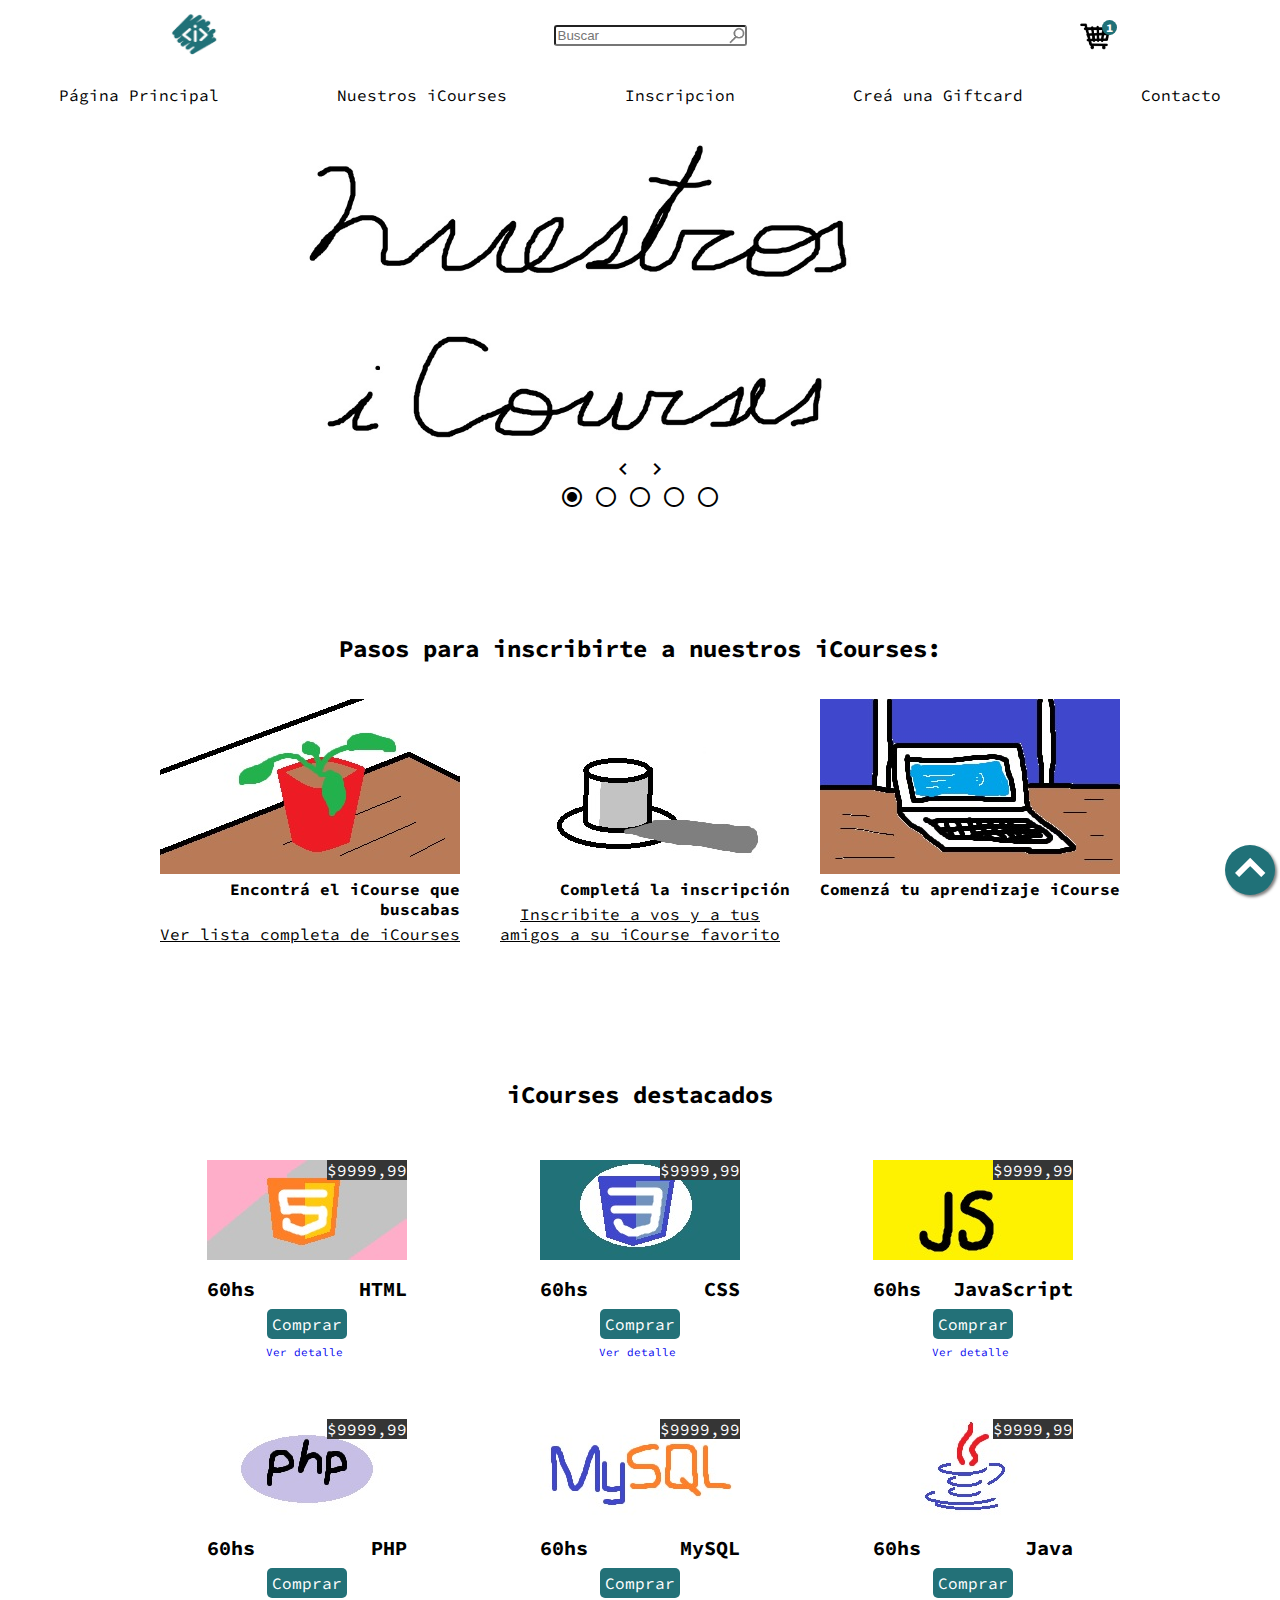
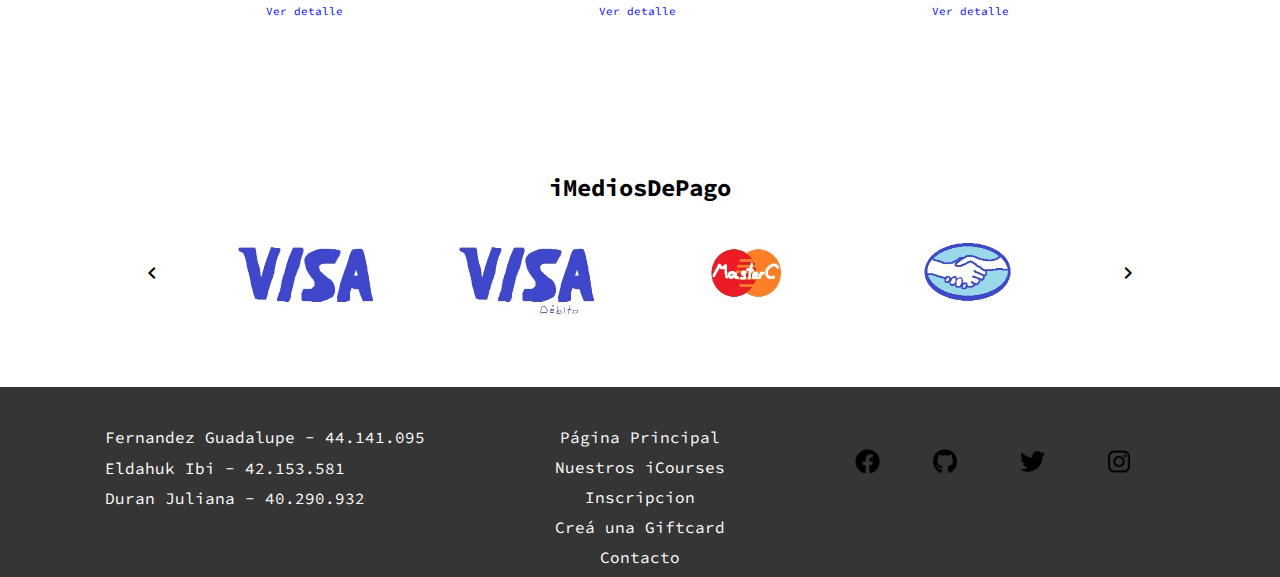
<file: index.html>
<!DOCTYPE html>
<html lang="es">
<head>
    <meta charset="UTF-8">
    <meta http-equiv="X-UA-Compatible" content="IE=edge">
    <meta name="viewport" content="width=device-width, initial-scale=1.0">
    <title>iCourses</title>
    <link rel="stylesheet" href="estilos/estilos_comunes.css">
    <link rel="stylesheet" href="estilos/estilos_index.css">
    <link rel="stylesheet" href="https://fonts.googleapis.com/icon?family=Material+Icons">
</head>
<body>
    
    <header id="inicio">
        <section class="menu_superior">
            <img src="img/logo2.png" alt="Isotipo de la empresa." class="logo">
            <form action="#" method="get">
                <input type="text" name="busqueda" id="busqueda" placeholder="Buscar">
            </form>
            <article class="carrito">
                <span class="numero-carrito">1</span>
            </article>
        </section>
        <section class="menu_inferior">
            <a href="index.html">Página Principal</a>
            <a href="detalle.html">Nuestros iCourses</a>
            <a href="inscripcion.html">Inscripcion</a>
            <a href="gift_card.html">Creá una Giftcard</a>
            <a href="contacto.html">Contacto</a>
        </section>
    </header>

    <main>
        <section class="slider">
            <article class="hero_image">
                <img src="img/index-banner.jpg" alt="">
            </article>
            <article class="flechas_nav">
                <span class="material-icons">navigate_before</span>
                <span class="material-icons">navigate_next</span>
            </article>
            <article class="puntos_nav">
                <span class="material-icons">radio_button_checked</span>
                <span class="material-icons">radio_button_unchecked</span>
                <span class="material-icons">radio_button_unchecked</span>
                <span class="material-icons">radio_button_unchecked</span>
                <span class="material-icons">radio_button_unchecked</span>
            </article>
        </section>
        <section class="pasos">
            <article class="titulo">
                <h2>Pasos para inscribirte a nuestros iCourses:</h2>
            </article>
            <article class="paso">
                <img src="img/paso1.jpg" alt="">
                <h4>Encontrá el iCourse que buscabas</h4>
                <a href="detalle.html">Ver lista completa de iCourses</a>
            </article>
            <article class="paso">
                <img src="img/paso2.jpg" alt="">
                <h4>Completá la inscripción</h4>
                <a href="inscripcion.html">Inscribite a vos y a tus amigos a su iCourse favorito</a>
            </article>
            <article class="paso">
                <img src="img/paso3.jpg" alt="">
                <h4>Comenzá tu aprendizaje iCourse</h4>
            </article>
        </section>
        <section class="cursos">
            <article class="titulo">
                <h2>iCourses destacados</h2>
            </article>
            <article class="curso-1">
                <span class="precio-1">$9999,99</span>
                <div>
                    <h4 class="tiempo-1">60hs</h4>
                    <h4 class="nombre-1">HTML</h4>
                </div>
                <a href="inscripcion.html" class="compra-1">Comprar</a>
                <a href="detalle.html" class="detalles-1">Ver detalle</a>
            </article>
            <article class="curso-2">
                <span class="precio-2">$9999,99</span>
                <div>
                    <h4 class="tiempo-2">60hs</h4>
                    <h4 class="nombre-2">CSS</h4>
                </div>
                <a href="detalle.html" class="detalles-2">Ver detalle</a>
                <a href="inscripcion.html" class="compra-2">Comprar</a>
            </article>
            <article class="curso-3">
                <span class="precio-3">$9999,99</span>
                <div>
                    <h4 class="tiempo-3">60hs</h4>
                    <h4 class="nombre-3">JavaScript</h4>
                </div>
                <a href="detalle.html" class="detalles-3">Ver detalle</a>
                <a href="inscripcion.html" class="compra-3">Comprar</a>
            </article>
            <article class="curso-4">
                <span class="precio-4">$9999,99</span>
                <div>
                    <h4 class="tiempo-4">60hs</h4>
                    <h4 class="nombre-4">PHP</h4>
                </div>
                <a href="detalle.html" class="detalles-4">Ver detalle</a>
                <a href="inscripcion.html" class="compra-4">Comprar</a>
            </article>
            <article class="curso-5">
                <span class="precio-5">$9999,99</span>
                <div>
                    <h4 class="tiempo-5">60hs</h4>
                    <h4 class="nombre-5">MySQL</h4>
                </div>
                <a href="detalle.html" class="detalles-5">Ver detalle</a>
                <a href="inscripcion.html" class="compra-5">Comprar</a>
            </article>
            <article class="curso-6">
                <span class="precio-6">$9999,99</span>
                <div>
                    <h4 class="tiempo-6">60hs</h4>
                    <h4 class="nombre-6">Java</h4>
                </div>
                <a href="detalle.html" class="detalles-6">Ver detalle</a>
                <a href="inscripcion.html" class="compra-6">Comprar</a>
            </article>
        </section>
        <section  class="medios_de_pago">
            <article class="titulo">
                <h2>iMediosDePago</h2>
            </article>
            <article>
                <span class="material-icons">navigate_before</span>
            </article>
            <article>
                <img src="img/medio_de_pago1.jpg" alt="">
            </article>
            <article>
                <img src="img/medio_de_pago2.jpg" alt="">
            </article>
            <article>
                <img src="img/medio_de_pago3.jpg" alt="">
            </article>
            <article>
                <img src="img/medio_de_pago4.jpg" alt="">
            </article>
            <article>
                <span class="material-icons">navigate_next</span>
            </article>
        </section>
        <a href="#inicio" class="inicio"></a>
    </main>

    <footer class="footer">
        <article class="big_rectangulo">
            <p class="linea-uno">Fernandez Guadalupe - 44.141.095</p>
            <p class="linea-dos">Eldahuk Ibi - 42.153.581</p>
            <p class="linea-tres">Duran Juliana - 40.290.932</p>
        </article>
        <article class="big_rectangulo">
            <a href="index.html" class="menu-inf">Página Principal</a>
            <a href="detalle.html" class="menu-inf">Nuestros iCourses</a>
            <a href="inscripcion.html" class="menu-inf">Inscripcion</a>
            <a href="gift_card.html" class="menu-inf">Creá una Giftcard</a>
            <a href="contacto.html" class="menu-inf">Contacto</a>
        </article>
        <article class="big_rectangulo">
            <a href="https://www.facebook.com/" target="_blank">
                <button class="fb"></button>
            </a>
            <a href="https://www.github.com/" target="_blank">
                <button class="git"></button>
            </a>
            <a href="https://www.twitter.com/" target="_blank">
                <button class="tw"></button>
            </a>
            <a href="https://www.instagram.com/" target="_blank">
                <button class="ig"></button>
            </a>
        </article>
    </footer>

</body>
</html>
</file>
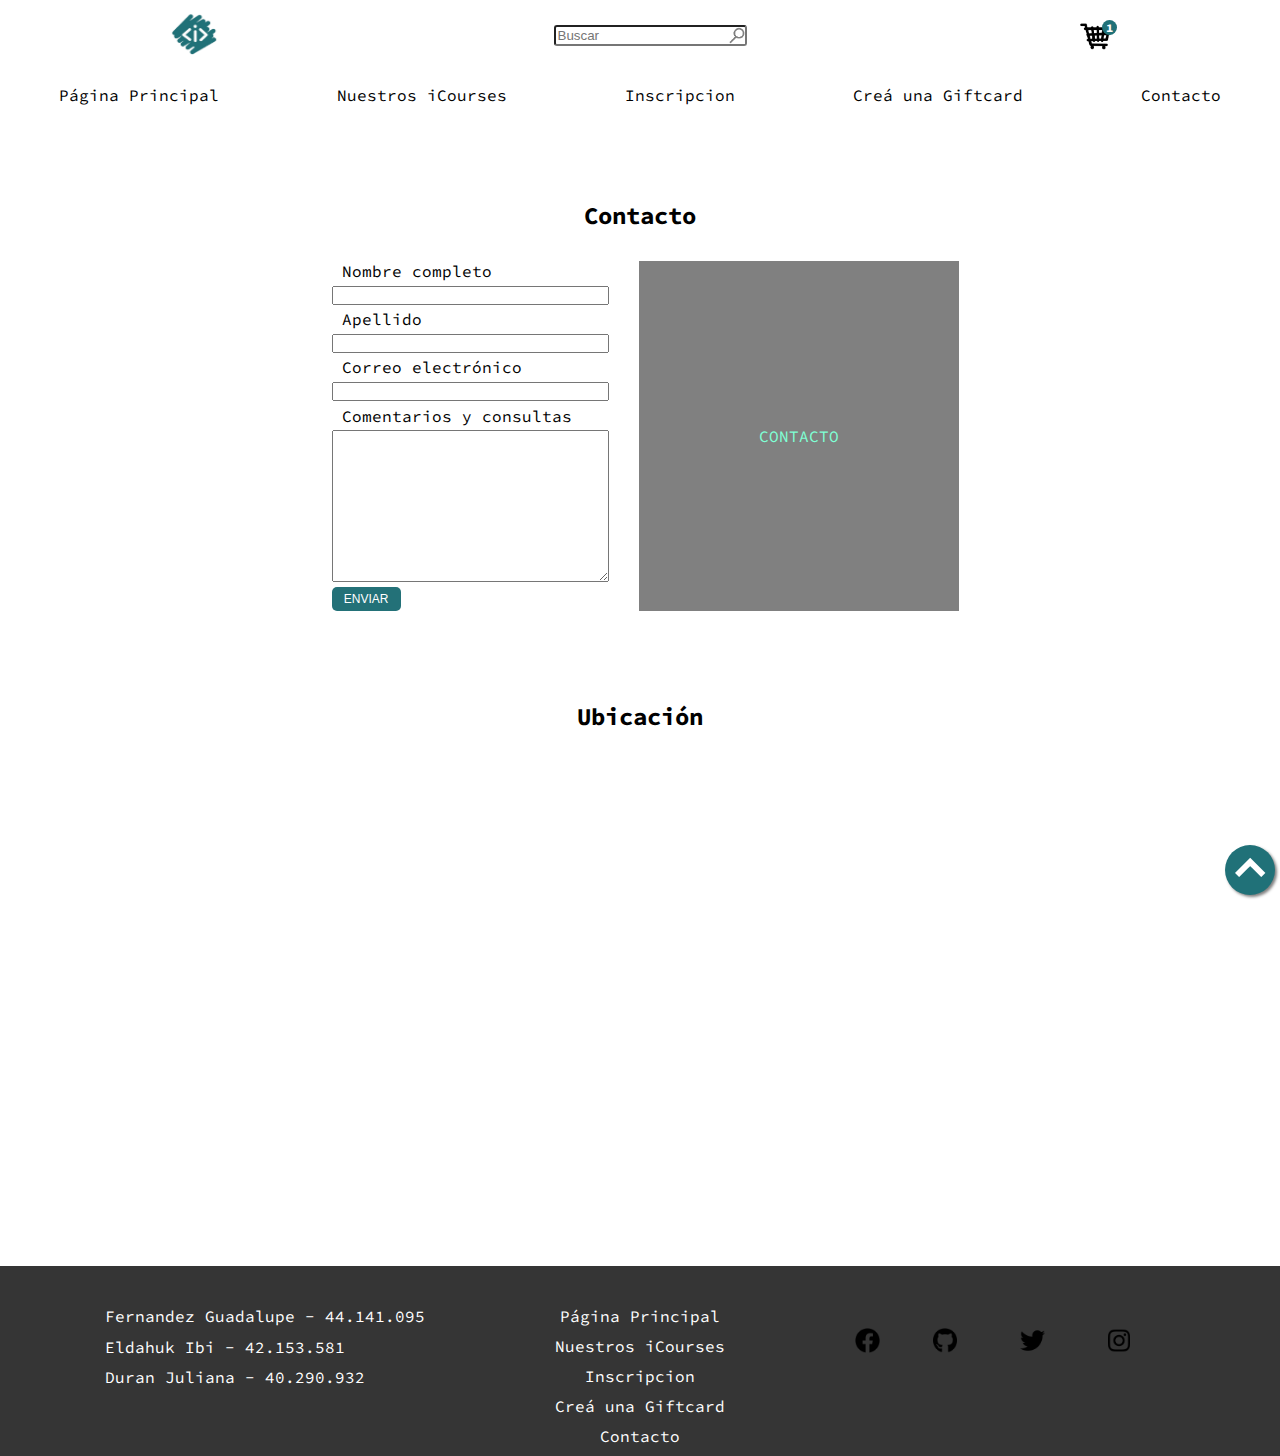
<file: contacto.html>
<!DOCTYPE html>
<html lang="es">
<head>
    <meta charset="UTF-8">
    <meta http-equiv="X-UA-Compatible" content="IE=edge">
    <meta name="viewport" content="width=device-width, initial-scale=1.0">
    <title>iCourses</title>
    <link rel="stylesheet" href="estilos/estilos_comunes.css">
    <link rel="stylesheet" href="estilos/estilos_contacto.css">
</head>
<body>
    
    <header id="inicio">
        <section class="menu_superior">
            <img src="img/logo2.png" alt="Isotipo de la empresa." class="logo">
            <form action="#" method="get">
                <input type="text" name="busqueda" id="busqueda" placeholder="Buscar">
            </form>
            <article class="carrito">
                <span class="numero-carrito">1</span>
            </article>
        </section>
        <section class="menu_inferior">
            <a href="index.html">Página Principal</a>
            <a href="detalle.html">Nuestros iCourses</a>
            <a href="inscripcion.html">Inscripcion</a>
            <a href="gift_card.html">Creá una Giftcard</a>
            <a href="contacto.html">Contacto</a>
        </section>
    </header>

    <main>
        <h2>Contacto</h2>
        <section class="datos">
            <article class="formulario">
                <form action="" method="post" enctype="multipart/form-data">
                    <label for="nombre">Nombre completo</label>
                    <input type="text" name="nombre" id="nombre">
                    <label for="apellido">Apellido</label>
                    <input type="text" name="apellido" id="apellido">
                    <label for="email">Correo electrónico</label>
                    <input type="text" name="email" id="email">
                    <label for="comentarios">Comentarios y consultas</label>
                    <textarea name="comentarios" id="comentarios" cols="30" rows="10"></textarea>
                    <button type="submit" class="boton">ENVIAR</button>
                </form>
            </article>
            <article class="contacto">
                <span id="contacto_andamio">CONTACTO</span>
            </article>
        </section>
        <h2>Ubicación</h2>
        <section class="ubicacion">
            <article>
                <iframe src="https://www.google.com/maps/embed?pb=!1m14!1m12!1m3!1d176921.4473845098!2d-59.224513583178584!3d-51.88290058995066!2m3!1f0!2f0!3f0!3m2!1i1024!2i768!4f13.1!5e0!3m2!1ses!2sar!4v1683566591198!5m2!1ses!2sar" width="600" height="450" style="border:0;" allowfullscreen="" loading="lazy" referrerpolicy="no-referrer-when-downgrade"></iframe>
            </article>
        </section>
        <a href="#inicio" class="inicio"></a>
    </main>

    <footer class="footer">
        <article class="big_rectangulo">
            <p class="linea-uno">Fernandez Guadalupe - 44.141.095</p>
            <p class="linea-dos">Eldahuk Ibi - 42.153.581</p>
            <p class="linea-tres">Duran Juliana - 40.290.932</p>
        </article>
        <article class="big_rectangulo">
            <a href="index.html" class="menu-inf">Página Principal</a>
            <a href="detalle.html" class="menu-inf">Nuestros iCourses</a>
            <a href="inscripcion.html" class="menu-inf">Inscripcion</a>
            <a href="gift_card.html" class="menu-inf">Creá una Giftcard</a>
            <a href="contacto.html" class="menu-inf">Contacto</a>
        </article>
        <article class="big_rectangulo">
            <a href="https://www.facebook.com/" target="_blank">
                <button class="fb"></button>
            </a>
            <a href="https://www.github.com/" target="_blank">
                <button class="git"></button>
            </a>
            <a href="https://www.twitter.com/" target="_blank">
                <button class="tw"></button>
            </a>
            <a href="https://www.instagram.com/" target="_blank">
                <button class="ig"></button>
            </a>
        </article>
    </footer>

</body>
</html>
</file>
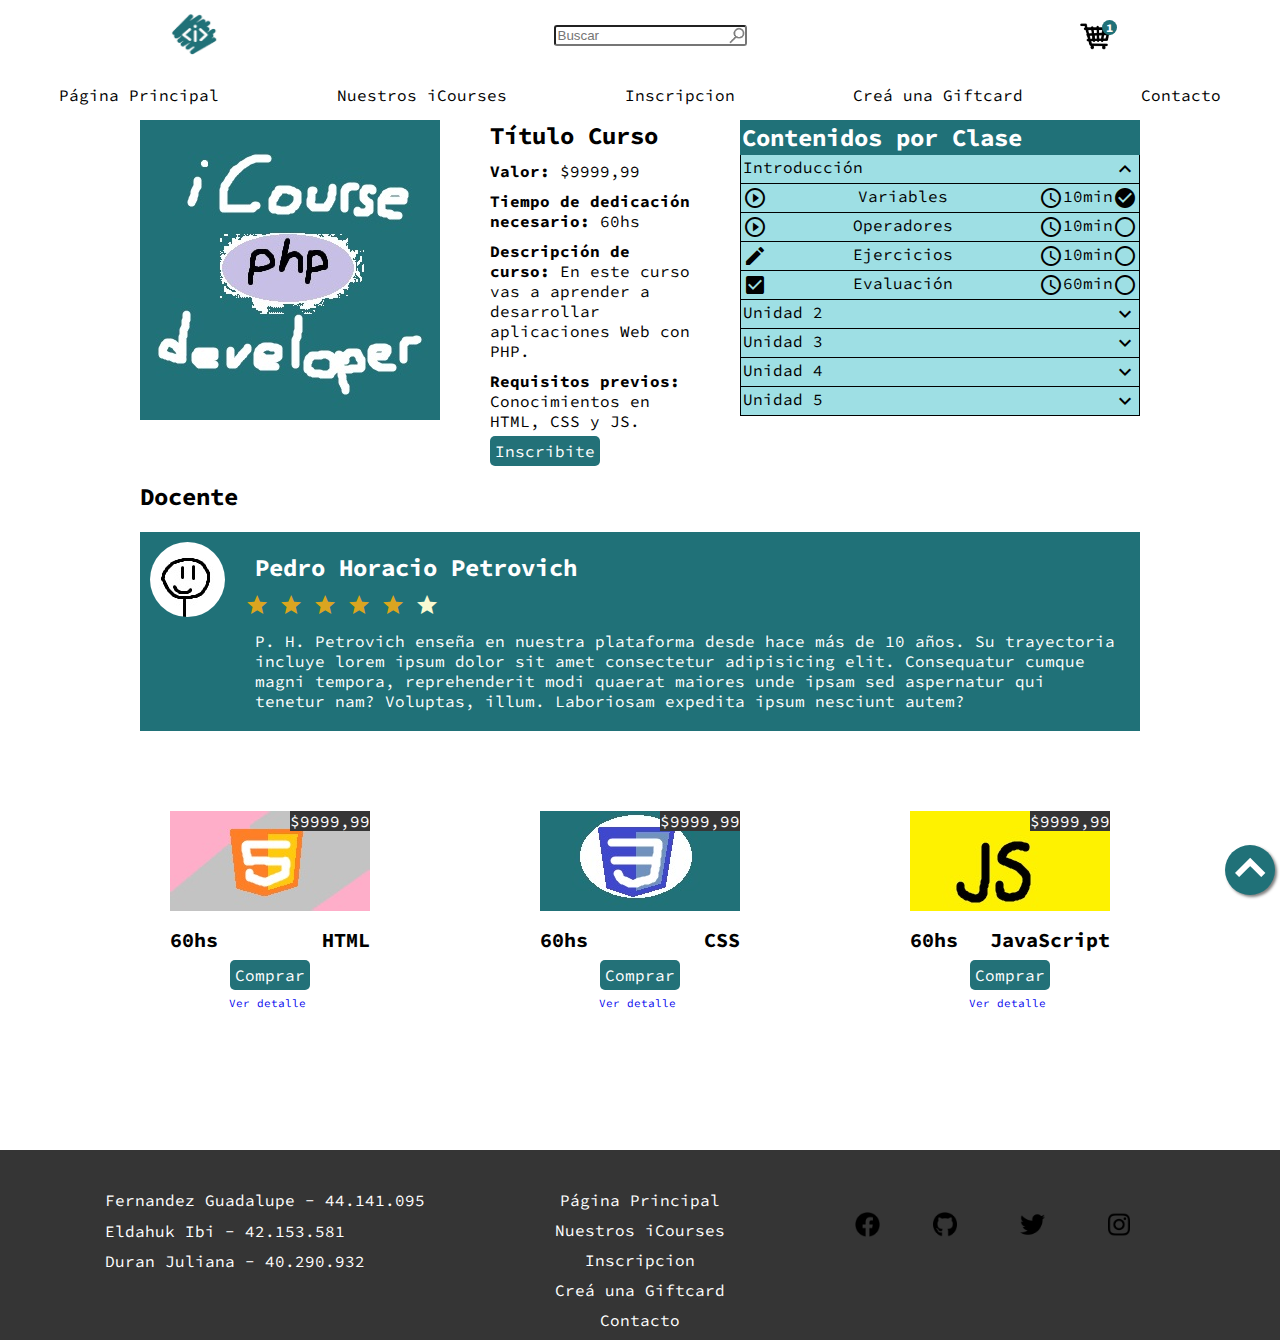
<file: detalle.html>
<!DOCTYPE html>
<html lang="es">

<head>
    <meta charset="UTF-8">
    <meta http-equiv="X-UA-Compatible" content="IE=edge">
    <meta name="viewport" content="width=device-width, initial-scale=1.0">
    <title>iCourses</title>
    <link rel="stylesheet" href="estilos/estilos_comunes.css">
    <link rel="stylesheet" href="estilos/estilos_detalle.css">
    <link rel="stylesheet" href="https://fonts.googleapis.com/icon?family=Material+Icons">
</head>

<body>
    
    <header id="inicio">
        <section class="menu_superior">
            <img src="img/logo2.png" alt="Isotipo de la empresa." class="logo">
            <form action="#" method="get">
                <input type="text" name="busqueda" id="busqueda" placeholder="Buscar">
            </form>
            <article class="carrito">
                <span class="numero-carrito">1</span>
            </article>
        </section>
        <section class="menu_inferior">
            <a href="index.html">Página Principal</a>
            <a href="detalle.html">Nuestros iCourses</a>
            <a href="inscripcion.html">Inscripcion</a>
            <a href="gift_card.html">Creá una Giftcard</a>
            <a href="contacto.html">Contacto</a>
        </section>
    </header>

    <main>
        <section class="detalle">
            <article class="foto_curso">
                <img src="img/foto_curso.jpg" alt="">
            </article>
            <article class="datos_curso">
                <h2>Título Curso</h2>
                <p><strong>Valor:</strong> $9999,99</p>
                <p><strong>Tiempo de dedicación necesario:</strong> 60hs</p>
                <p><strong>Descripción de curso:</strong> En este curso vas a aprender a desarrollar aplicaciones Web con PHP.</p>
                <p><strong>Requisitos previos:</strong> Conocimientos en HTML, CSS y JS.</p>
                <a class="inscripcion" href="inscripcion.html">Inscribite</a>
            </article>
            <article class="contenidos_curso">
                <h2>Contenidos por Clase</h2>
                <ul>
                    <li>
                        <p>Introducción</p>
                        <span class="material-icons">expand_less</span>
                    </li>
                            <li>
                                <span class="material-icons">play_circle_outline</span>
                                <p>Variables</p>
                                <div>
                                    <span class="material-icons">access_time</span>
                                    <p>10min</p>
                                    <span class="material-icons">check_circle</span>
                                </div>
                            </li>
                            <li>
                                <span class="material-icons">play_circle_outline</span>
                                <p>Operadores</p>
                                <div>
                                    <span class="material-icons">access_time</span>
                                    <p>10min</p>
                                    <span class="material-icons">radio_button_unchecked</span>
                                </div>
                            </li>
                            <li>
                                <span class="material-icons">mode_edit</span>
                                <p>Ejercicios</p>
                                <div>
                                    <span class="material-icons">access_time</span>
                                    <p>10min</p>
                                    <span class="material-icons">radio_button_unchecked</span>
                                </div>
                            </li>
                            <li>
                                <span class="material-icons">check_box</span>
                                <p>Evaluación</p>
                                <div>
                                    <span class="material-icons">access_time</span>
                                    <p>60min</p>
                                    <span class="material-icons">radio_button_unchecked</span>
                                </div>
                            </li>
                    <li>
                        <p>Unidad 2</p>
                        <span class="material-icons">expand_more</span>
                    </li>
                    <li>
                        <p>Unidad 3</p>
                        <span class="material-icons">expand_more</span>
                    </li>
                    <li>
                        <p>Unidad 4</p>
                        <span class="material-icons">expand_more</span>
                    </li>
                    <li>
                        <p>Unidad 5</p>
                        <span class="material-icons">expand_more</span>
                    </li>
                </ul>
            </article>
        </section>
        <section class="info_docente">
            <article>
                <h2>Docente</h2>
            </article>
            <article class="info">
                <img src="img/foto_docente.jpg" alt="">
                <div>
                    <h2>Pedro Horacio Petrovich</h2>
                    <div class="full_star">
                        <span class="material-icons">&#xe885;</span>
                        <span class="material-icons">&#xe885;</span>
                        <span class="material-icons">&#xe885;</span>
                        <span class="material-icons">&#xe885;</span>
                        <span class="material-icons">&#xe885;</span>
                    </div>
                    <div class="empty_star"><span class="material-icons">&#xe885;</span></div>
                    <p>P. H. Petrovich enseña en nuestra plataforma desde hace más de 10 años. Su trayectoria incluye lorem ipsum dolor sit amet consectetur adipisicing elit. Consequatur cumque magni tempora, reprehenderit modi quaerat maiores unde ipsam sed aspernatur qui tenetur nam? Voluptas, illum. Laboriosam expedita ipsum nesciunt autem?</p>
                </div>
            </article>
        </section>
        <section class="otros_cursos">
            <article class="curso-1">
                <span class="precio-1">$9999,99</span>
                <div>
                    <h4 class="tiempo-1">60hs</h4>
                    <h4 class="nombre-1">HTML</h4>
                </div>
                <a href="inscripcion.html" class="compra-1">Comprar</a>
                <a href="detalle.html" class="detalles-1">Ver detalle</a>
            </article>
            <article class="curso-2">
                <span class="precio-2">$9999,99</span>
                <div>
                    <h4 class="tiempo-2">60hs</h4>
                    <h4 class="nombre-2">CSS</h4>
                </div>
                <a href="detalle.html" class="detalles-2">Ver detalle</a>
                <a href="inscripcion.html" class="compra-2">Comprar</a>
            </article>
            <article class="curso-3">
                <span class="precio-3">$9999,99</span>
                <div>
                    <h4 class="tiempo-3">60hs</h4>
                    <h4 class="nombre-3">JavaScript</h4>
                </div>
                <a href="detalle.html" class="detalles-3">Ver detalle</a>
                <a href="inscripcion.html" class="compra-3">Comprar</a>
            </article>
        </section>
        <a href="#inicio" class="inicio"></a>
    </main>

    <footer class="footer">
        <article class="big_rectangulo">
            <p class="linea-uno">Fernandez Guadalupe - 44.141.095</p>
            <p class="linea-dos">Eldahuk Ibi - 42.153.581</p>
            <p class="linea-tres">Duran Juliana - 40.290.932</p>
        </article>
        <article class="big_rectangulo">
            <a href="index.html" class="menu-inf">Página Principal</a>
            <a href="detalle.html" class="menu-inf">Nuestros iCourses</a>
            <a href="inscripcion.html" class="menu-inf">Inscripcion</a>
            <a href="gift_card.html" class="menu-inf">Creá una Giftcard</a>
            <a href="contacto.html" class="menu-inf">Contacto</a>
        </article>
        <article class="big_rectangulo">
            <a href="https://www.facebook.com/" target="_blank">
                <button class="fb"></button>
            </a>
            <a href="https://www.github.com/" target="_blank">
                <button class="git"></button>
            </a>
            <a href="https://www.twitter.com/" target="_blank">
                <button class="tw"></button>
            </a>
            <a href="https://www.instagram.com/" target="_blank">
                <button class="ig"></button>
            </a>
        </article>
    </footer>

</body>
</html>
</file>
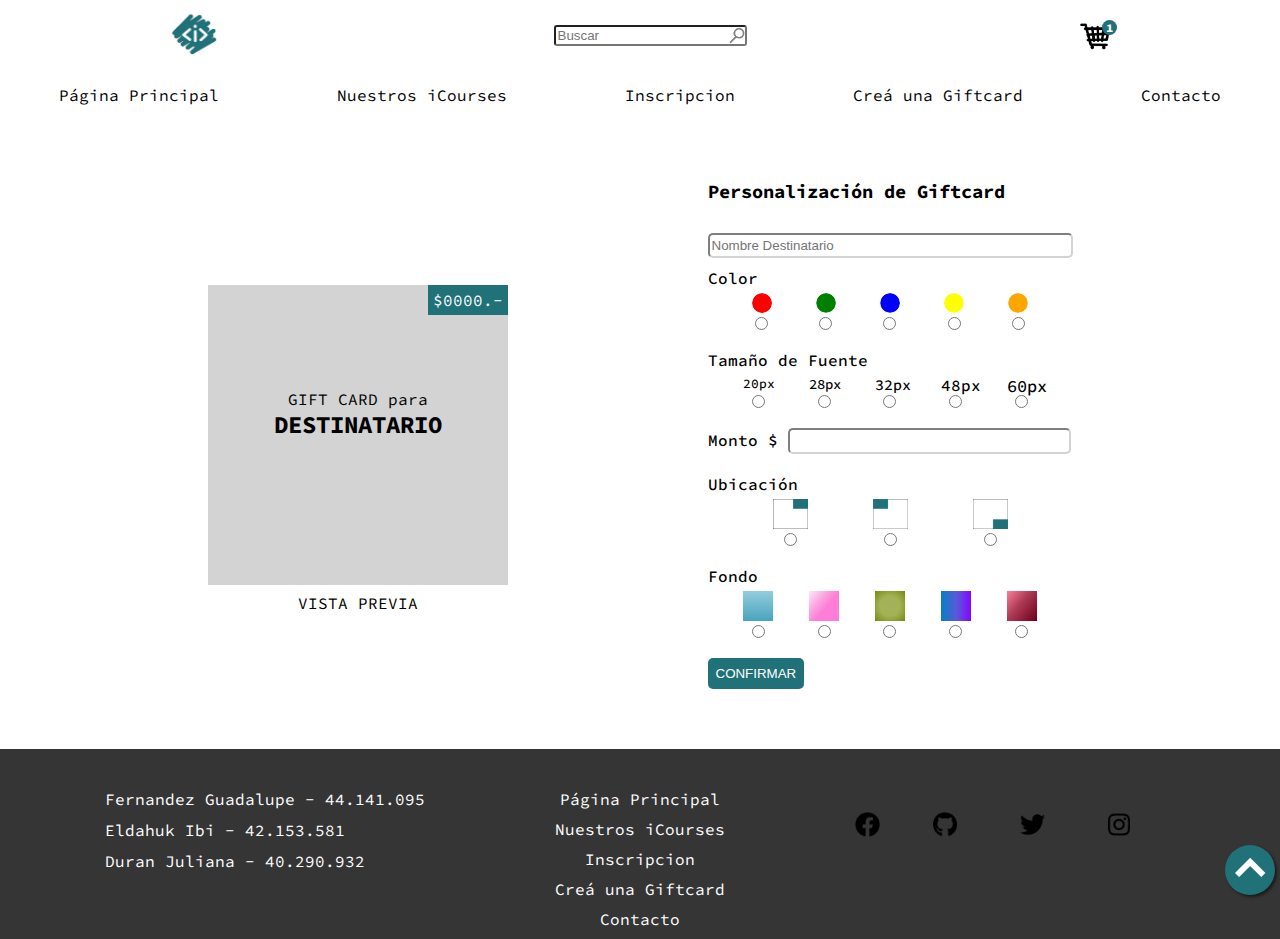
<file: gift_card.html>
<!DOCTYPE html>
<html lang="es">
<head>
    <meta charset="UTF-8">
    <meta http-equiv="X-UA-Compatible" content="IE=edge">
    <meta name="viewport" content="width=device-width, initial-scale=1.0">
    <title>iCourses</title>
    <link rel="stylesheet" href="estilos/estilos_comunes.css">
    <link rel="stylesheet" href="estilos/estilos_giftcard.css">
</head>
<body>
    
    <header id="inicio">
        <section class="menu_superior">
            <img src="img/logo2.png" alt="Isotipo de la empresa." class="logo">
            <form action="#" method="get">
                <input type="text" name="busqueda" id="busqueda" placeholder="Buscar">
            </form>
            <article class="carrito">
                <span class="numero-carrito">1</span>
            </article>
        </section>
        <section class="menu_inferior">
            <a href="index.html">Página Principal</a>
            <a href="detalle.html">Nuestros iCourses</a>
            <a href="inscripcion.html">Inscripcion</a>
            <a href="gift_card.html">Creá una Giftcard</a>
            <a href="contacto.html">Contacto</a>
        </section>
    </header>
    
    <main>
        <div class="contenedor-flex">
            <section class="prev">
                <article class="previsualizacion">
                    <span class="texto">GIFT CARD para</span>
                    <h2>DESTINATARIO</h2>
                    <span class="precio">$0000.-</span>
                    <p class="piedpag">VISTA PREVIA</p>
                </article>
            </section>

            <section class="fromulario">
                <h3 class="perso-titulo">Personalización de Giftcard</h3>
                <form action="#" method="get" class="formulario-gift">
                    <input type="text" name="nombre" id="nombre" placeholder="Nombre Destinatario" class="nombre-destinatario">
                    <label for="color" class="color">Color</label>
                    <article class="color-gnrl">
                        <div class="centrar-input">
                            <img src="img/cir-rojo.png" class="rojo">
                            <input type="radio" name="color" id="rojo" value="rojo">
                        </div>
                        <div class="centrar-input">
                            <img src="img/cir-verde.png" class="verde">
                            <input type="radio" name="color" id="verde" value="verde">
                        </div>
                        <div class="centrar-input">
                            <img src="img/cir-azul.png" class="azul">
                            <input type="radio" name="color" id="azul" value="azul">
                        </div>
                        <div class="centrar-input">
                            <img src="img/cir-amarillo.png" class="amarillo">
                            <input type="radio" name="color" id="amarillo" value="amarillo">
                        </div>
                        <div class="centrar-input">
                            <img src="img/cir-naranja.png" class="naranja">
                            <input type="radio" name="color" id="naranja" value="naranja">
                        </div>
                    </article>
                    <label for="tam-fuente">Tamaño de Fuente</label>
                    <article class="tamanio-gnrl">
                        <div class="centrar-input">
                            <label for="veintepx" class="veinte">20px</label>
                        <input type="radio" name="tamanio" id="veintepx" value="veintepx">
                        </div>
                        <div class="centrar-input">
                            <label for="veinocho" class="veintiocho">28px</label>
                            <input type="radio" name="tamanio" id="veinocho" value="veinocho">
                        </div>
                        <div class="centrar-input">
                            <label for="treidos" class="treintidos">32px</label>
                            <input type="radio" name="tamanio" id="treidos" value="treidos">
                        </div>
                        <div class="centrar-input">
                            <label for="cuaocho" class="cuarentiocho">48px</label>
                            <input type="radio" name="tamanio" id="cuaocho" value="cuaocho">
                        </div>
                        <div class="centrar-input">
                            <label for="sesenta" class="sesenta">60px</label>
                            <input type="radio" name="tamanio" id="sesenta" value="sesenta">
                        </div>                        
                    </article>
 
                    <label for="monto">Monto $</label> <input type="number" name="monto" id="monto" class="monto">

                    <label for="ubicacion" class="ubicacion">Ubicación</label>
                    <article class="ubicacion-gnrl">
                        <div class="centrar-input">
                            <img src="img/pos1.png" class="pos">
                            <input type="radio" name="pos" id="pos1" value="pos1">
                        </div>
                        <div class="centrar-input">
                            <img src="img/pos2.png" class="pos">
                            <input type="radio" name="pos" id="pos2" value="pos2">
                        </div>
                        <div class="centrar-input">
                            <img src="img/pos3.png" class="pos">
                            <input type="radio" name="pos" id="pos3" value="pos3">
                        </div>
                    </article>
                    <label for="fondo" class="fondo">Fondo</label>
                    <article class="fondo-gnrl">
                        <div class="centrar-input">
                            <img src="img/grad-celeste.png" class="imagen-grad">
                            <input type="radio" name="imagen-grad" id="celeste" value="celeste">
                        </div>
                        <div class="centar-input">
                            <img src="img/grad-rosita.png" class="imagen-grad">
                            <input type="radio" name="imagen-grad" id="rosita" value="rosita">
                        </div>
                        <div class="centrar-input">
                            <img src="img/grad-verdoso.png" class="imagen-grad">
                            <input type="radio" name="imagen-grad" id="verdoso" value="verdoso">
                        </div>
                        <div class="centrar-input">
                            <img src="img/grad-violetoso.png" class="imagen-grad">
                            <input type="radio" name="imagen-grad" id="violetoso" value="violetoso">
                        </div>
                        <div class="centrar-input">
                            <img src="img/grad-vino.png" class="imagen-grad">
                            <input type="radio" name="imagen-grad" id="vino" value="vino">
                        </div>
                    </article>
                    <button class="en_boton">CONFIRMAR</button>
                </form>
            </section>
        </div>
        <a href="#inicio" class="inicio"></a>
    </main>
    <footer class="footer">
        <article class="big_rectangulo">
            <p class="linea-uno">Fernandez Guadalupe - 44.141.095</p>
            <p class="linea-dos">Eldahuk Ibi - 42.153.581</p>
            <p class="linea-tres">Duran Juliana - 40.290.932</p>
        </article>
        <article class="big_rectangulo">
            <a href="index.html" class="menu-inf">Página Principal</a>
            <a href="detalle.html" class="menu-inf">Nuestros iCourses</a>
            <a href="inscripcion.html" class="menu-inf">Inscripcion</a>
            <a href="gift_card.html" class="menu-inf">Creá una Giftcard</a>
            <a href="contacto.html" class="menu-inf">Contacto</a>
        </article>
        <article class="big_rectangulo">
            <a href="https://www.facebook.com/" target="_blank">
                <button class="fb"></button>
            </a>
            <a href="https://www.github.com/" target="_blank">
                <button class="git"></button>
            </a>
            <a href="https://www.twitter.com/" target="_blank">
                <button class="tw"></button>
            </a>
            <a href="https://www.instagram.com/" target="_blank">
                <button class="ig"></button>
            </a>
        </article>
    </footer>
</body>
</html>
</file>
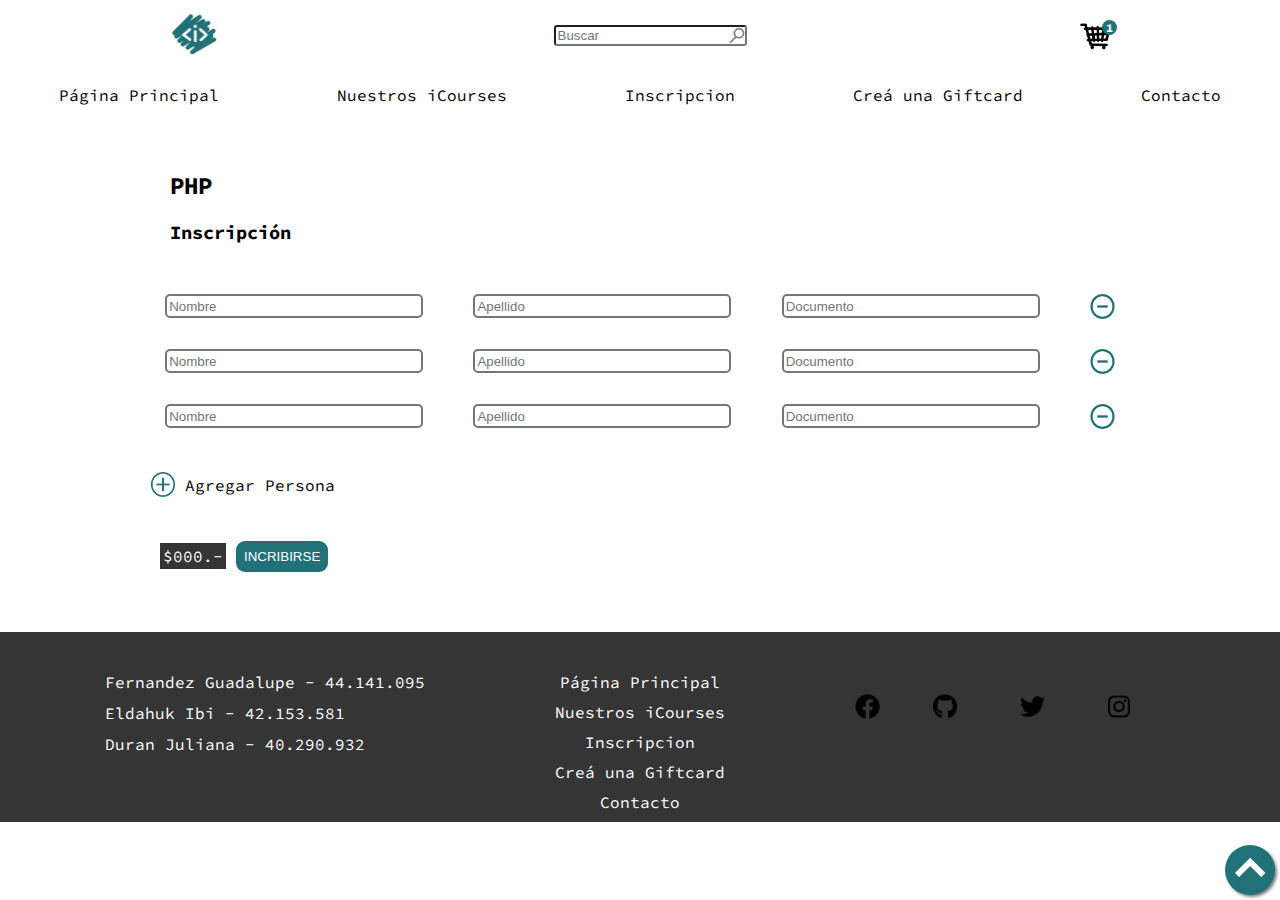
<file: inscripcion.html>
<!DOCTYPE html>
<html lang="es">
<head>
    <meta charset="UTF-8">
    <meta http-equiv="X-UA-Compatible" content="IE=edge">
    <meta name="viewport" content="width=device-width, initial-scale=1.0">
    <title>iCourses</title>
    <link rel="stylesheet" href="estilos/estilos_comunes.css">
    <link rel="stylesheet" href="estilos/estilos_inscripcion.css">
</head>
<body>
    
    <header id="inicio">
        <section class="menu_superior">
            <img src="img/logo2.png" alt="Isotipo de la empresa." class="logo">
            <form action="#" method="get">
                <input type="text" name="busqueda" id="busqueda" placeholder="Buscar">
            </form>
            <article class="carrito">
                <span class="numero-carrito">1</span>
            </article>
        </section>
        <section class="menu_inferior">
            <a href="index.html">Página Principal</a>
            <a href="detalle.html">Nuestros iCourses</a>
            <a href="inscripcion.html">Inscripcion</a>
            <a href="gift_card.html">Creá una Giftcard</a>
            <a href="contacto.html">Contacto</a>
        </section>
    </header>

    <main>
        <section class="principal">
            <article class="titulo">
                <h2>PHP</h2>
                <h3>Inscripción</h3>
            </article>
            <article>
                <form action="#" method="get" class="formulario-inscripcion">
                    <div class="linea-inscripcion">
                        <input type="text" name="nombre" id="nombre" placeholder="Nombre" required>
                        <input type="text" name="apellido" id="apellido" placeholder="Apellido" required>
                        <input type="text" name="dni" id="dni" placeholder="Documento" required>
                        <img src="img/circulo-inscripcion.png">
                    </div>
                    <div class="linea-inscripcion">
                        <input type="text" name="nombre" id="nombre" placeholder="Nombre" required>
                        <input type="text" name="apellido" id="apellido" placeholder="Apellido" required>
                        <input type="text" name="dni" id="dni" placeholder="Documento" required>
                        <img src="img/circulo-inscripcion.png">
                    </div>
                    <div class="linea-inscripcion">
                        <input type="text" name="nombre" id="nombre" placeholder="Nombre" required>
                        <input type="text" name="apellido" id="apellido" placeholder="Apellido" required>
                        <input type="text" name="dni" id="dni" placeholder="Documento" required>
                        <img src="img/circulo-inscripcion.png">
                    </div>
                </form>
            </article>
            <article class="agregar-persona">
                <img src="img/agregar-inscripcion.png">
                <p>Agregar Persona</p>
            </article>
        </section>
        <section class="monto-boton">
            <span>$000.-</span>
            <button>INCRIBIRSE</button>
        </section>
        <a href="#inicio" class="inicio"></a>
    </main>
    <footer class="footer">
        <article class="big_rectangulo">
            <p class="linea-uno">Fernandez Guadalupe - 44.141.095</p>
            <p class="linea-dos">Eldahuk Ibi - 42.153.581</p>
            <p class="linea-tres">Duran Juliana - 40.290.932</p>
        </article>
        <article class="big_rectangulo">
            <a href="index.html" class="menu-inf">Página Principal</a>
            <a href="detalle.html" class="menu-inf">Nuestros iCourses</a>
            <a href="inscripcion.html" class="menu-inf">Inscripcion</a>
            <a href="gift_card.html" class="menu-inf">Creá una Giftcard</a>
            <a href="contacto.html" class="menu-inf">Contacto</a>
        </article>
        <article class="big_rectangulo">
            <a href="https://www.facebook.com/" target="_blank">
                <button class="fb"></button>
            </a>
            <a href="https://www.github.com/" target="_blank">
                <button class="git"></button>
            </a>
            <a href="https://www.twitter.com/" target="_blank">
                <button class="tw"></button>
            </a>
            <a href="https://www.instagram.com/" target="_blank">
                <button class="ig"></button>
            </a>
        </article>
    </footer>
</body>
</html>
</file>
<file: estilos/estilos_comunes.css>
/* Andamios */
@import url('https://fonts.googleapis.com/css2?family=Source+Code+Pro:wght@300;400;500;900&display=swap');

.cuadrado {
    display: block;
    width: 32px;
    height: 32px;
    background-color: gray;
    font-family: Verdana, Geneva, Tahoma, sans-serif;
    color:springgreen;
}

.rectangulo {
    display: block;
    width: 300px;
    height: 50px;
    background-color: gray;
    font-family: Cambria, Cochin, Georgia, Times, 'Times New Roman', serif;
    color:tomato;
}

.big_rectangulo {
    position: relative;
    width: 350px;
    height: 150px;
    padding-top: 20px;
}
.linea-uno{
    position: absolute;
    color: #fff;
}
.linea-dos{
    position: absolute;
    color: #fff;
    top: 30%;
}
.linea-tres{
    position: absolute;
    color: #fff;
    top: 48%;
}
.menu-inf{
    display: flex;
    flex-direction: column;
    align-items: center;
    text-decoration: none;
    color: #fff;
}
.menu-inf:hover{
    color: #000;
}
.big_rectangulo button{
    position: absolute;
    align-items: center;
    background-color: #353535;
    background-size:contain;
    background-repeat: no-repeat;
    border-style: none;
    width: 25px;
    height: 25px;
}
.big_rectangulo button:hover{
    cursor: pointer;
}
.fb{
    background-image: url(../img/facebook.png);
    top: 25%;
}
.git{
    background-image: url(../img/github.png);
    top: 25%;
    left: 25%;
}
.tw{
    background-image: url(../img/twitter.png);
    top: 25%;
    left: 50%;
}
.ig{
    background-image: url(../img/instagram.png);
    top: 25%;
    left: 75%;
}

/* Fin andamios */

main {
    max-width: 1000px;
    margin: auto;
}

body {
    margin: 0;
    font-family: 'Source Code Pro', monospace;
}

.menu_superior {
    display: flex;
    flex-wrap: wrap;
    justify-content: space-around;
    align-items: center;
}

.menu_superior * {
    margin: 5px 0;
}
.menu_superior input{
    background-image: url(../img/lupa.png);
    background-repeat: no-repeat;
    background-position: center right;
    background-size: contain;
    box-sizing: border-box;
    padding-right: 10px;
    border-radius: 3px;
}

.menu_inferior {
    display: flex;
    justify-content:space-around;
}
.menu_inferior a{
    padding: 10px;
}

.menu_inferior * {
    margin: 5px;
    color: black;
    text-decoration: none;
}

.menu_inferior a:hover {
    text-decoration: underline;
    background-color: #20717841;
}
.carrito{
    position: relative;
    width: 40px;
    height: 40px;
    background-image: url(../img/carrito2.png);
    background-repeat: no-repeat;
    background-position:center;
    background-size: contain;
}
.numero-carrito{
    position: absolute;
    background-color: #207178;
    width: 15px;
    height: 15px;
    border-radius: 50%;
    font-size: 12px;
    font-weight: 800;
    text-align: center;
    color: #fff;
    left: 65%;
}
.logo{
    width: 60px;
    height: 60px;
}

.footer {
    display: flex;
    justify-content: center;
    background-color: #353535;
    margin-top: 60px;
}

.footer * {
    margin: 10px;
}

.tarjeta_curso {
    display: flex;
    flex-direction: column;
    padding: 5px 25px;
    border-style: solid;
    border-width: 2px;
    border-color: black;
}

.tarjeta_curso .precio {
    align-self: self-end;
    position: relative;
    bottom: 25px;
    padding: 1px;
    background-color: red;
    color: white;
}

.tarjeta_curso div {
    display: flex;
    justify-content: space-between;
    margin: 0;
}

.tarjeta_curso div * {
    margin: 5px 0;
}

.tarjeta_curso a{
    align-self: self-end;
    margin: 5px 0;
}

.tarjeta_curso .detalles {
    color: black;
}

.tarjeta_curso .compra {
    background-color: gray;
    border-radius: 2px;
    color: white;
    text-decoration: none;
    padding: 2px;
}
.inicio{
    width: 50px;
    height: 50px;
    display: block;
    background-color: #207178;
    border-radius: 50%;
    box-shadow: 2px 2px 3px rgba(0,0,0,0.5);
    background-image: url(../img/arriba.png);
    background-size: cover;
    position: fixed;
    z-index: 100;
    bottom: 5px;
    right: 5px;
    transition: 0.5s;
}
</file>
<file: estilos/estilos_index.css>
/* Andamios */

.rectangulo_pasos {
    display: block;
    width: 300px;
    height: 175px;
    background-color: gray;
    font-family: Impact, Haettenschweiler, 'Arial Narrow Bold', sans-serif;
    color:aquamarine;
}

.rectangulo_cursos {
    display: block;
    width: 200px;
    height: 100px;
    background-color: gray;
    font-family:'Gill Sans', 'Gill Sans MT', Calibri, 'Trebuchet MS', sans-serif;
    color:rgb(240, 43, 43);
}

/* Fin andamios */

.slider {
    display: flex;
    flex-direction: column;
    align-items: center;
    position: relative;
    margin-top: 20px;
}

.slider .hero_image {
    display: flex;
    align-items: center;
}

.slider .hero_image img {
    max-width: calc(100% - 48px);
    z-index: -1;
}

.slider .hero_image span {
    z-index: 1;
}
.titulo{
    margin-top: 100px;
}
.pasos {
    display: flex;
    flex-wrap: wrap;
    justify-content: center;
}

.pasos .titulo {
    width: 100%;
    text-align: center;
}

.pasos .paso {
    display: flex;
    flex-direction: column;
    margin: 15px;
}

.pasos .paso * {
    width: 300px;
}

.pasos .paso h4 {
    margin: 5px 0;
    text-align: right;
}

.pasos .paso a, p {
    margin: 0;
    text-align: center;
    color: black;
}

.cursos {
    display: flex;
    flex-wrap: wrap;
    justify-content: space-around;
}

.cursos .titulo {
    width: 100%;
    text-align: center;
}

.medios_de_pago {
    display: flex;
    justify-content: space-between;
    align-items: center;
    flex-wrap: wrap;
}

.medios_de_pago .titulo {
    width: 100%;
    text-align: center;
    margin-top: 104px;

}
.medios_de_pago img{
    width: 150px;
    height: 100px;
}
.curso-1{
    position: relative;
    background-image: url(../img/curso_destacado1.jpg);
    background-repeat: no-repeat;
    background-size: auto;
    background-position: center top;
    width: 200px;
    height: 199px;
    margin: 30px;
}
.precio-1{
    position: absolute;
    background-color: #353535;
    color: #fff;
    right: 0;
    top: 0;
}
.tiempo-1{
    position: absolute;
    top: 45%;
    font-size: 20px;
}
.nombre-1{
    position: absolute;
    top: 45%;
    right: 0;
    font-size: 20px;
}
.detalles-1{
    position: absolute;
    font-size: 11px;
    bottom: 0;
    right: 32%;
}
.compra-1{
    position: absolute;
    top: 75%;
    right: 30%;
    background-color: #237178;
    color: #fff;
    border-radius: 5px;
    padding: 5px;
}
.curso-2{
    position: relative;
    background-image: url(../img/curso_destacado2.jpg);
    background-repeat: no-repeat;
    background-size: auto;
    background-position: center top;
    width: 200px;
    height: 199px;
    margin: 30px;
}
.precio-2{
    position: absolute;
    background-color: #353535;
    color: #fff;
    right: 0;
    top: 0;
}
.tiempo-2{
    position: absolute;
    top: 45%;
    font-size: 20px;
}
.nombre-2{
    position: absolute;
    top: 45%;
    right: 0;
    font-size: 20px;
}
.detalles-2{
    position: absolute;
    font-size: 11px;
    bottom: 0;
    right: 32%;
}
.compra-2{
    position: absolute;
    top: 75%;
    right: 30%;
    background-color: #237178;
    color: #fff;
    border-radius: 5px;
    padding: 5px;
}
.curso-3{
    position: relative;
    background-image: url(../img/curso_destacado3.jpg);
    background-repeat: no-repeat;
    background-size: auto;
    background-position: center top;
    width: 200px;
    height: 199px;
    margin: 30px;
}
.precio-3{
    position: absolute;
    background-color: #353535;
    color: #fff;
    right: 0;
    top: 0;
}
.tiempo-3{
    position: absolute;
    top: 45%;
    font-size: 20px;
}
.nombre-3{
    position: absolute;
    top: 45%;
    right: 0;
    font-size: 20px;
}
.detalles-3{
    position: absolute;
    font-size: 11px;
    bottom: 0;
    right: 32%;
}
.compra-3{
    position: absolute;
    top: 75%;
    right: 30%;
    background-color: #237178;
    color: #fff;
    border-radius: 5px;
    padding: 5px;
}
.curso-4{
    position: relative;
    background-image: url(../img/curso_destacado4.jpg);
    background-repeat: no-repeat;
    background-size: auto;
    background-position: center top;
    width: 200px;
    height: 199px;
    margin: 30px;
}
.precio-4{
    position: absolute;
    background-color: #353535;
    color: #fff;
    right: 0;
    top: 0;
}
.tiempo-4{
    position: absolute;
    top: 45%;
    font-size: 20px;
}
.nombre-4{
    position: absolute;
    top: 45%;
    right: 0;
    font-size: 20px;
}
.detalles-4{
    position: absolute;
    font-size: 11px;
    bottom: 0;
    right: 32%;
}
.compra-4{
    position: absolute;
    top: 75%;
    right: 30%;
    background-color: #237178;
    color: #fff;
    border-radius: 5px;
    padding: 5px;
}
.curso-5{
    position: relative;
    background-image: url(../img/curso_destacado5.jpg);
    background-repeat: no-repeat;
    background-size: auto;
    background-position: center top;
    width: 200px;
    height: 199px;
    margin: 30px;
}
.precio-5{
    position: absolute;
    background-color: #353535;
    color: #fff;
    right: 0;
    top: 0;
}
.tiempo-5{
    position: absolute;
    top: 45%;
    font-size: 20px;
}
.nombre-5{
    position: absolute;
    top: 45%;
    right: 0;
    font-size: 20px;
}
.detalles-5{
    position: absolute;
    font-size: 11px;
    bottom: 0;
    right: 32%;
}
.compra-5{
    position: absolute;
    top: 75%;
    right: 30%;
    background-color: #237178;
    color: #fff;
    border-radius: 5px;
    padding: 5px;
}
.curso-6{
    position: relative;
    background-image: url(../img/curso_destacado6.jpg);
    background-repeat: no-repeat;
    background-size: auto;
    background-position: center top;
    width: 200px;
    height: 199px;
    margin: 30px;
}
.precio-6{
    position: absolute;
    background-color: #353535;
    color: #fff;
    right: 0;
    top: 0;
}
.tiempo-6{
    position: absolute;
    top: 45%;
    font-size: 20px;
}
.nombre-6{
    position: absolute;
    top: 45%;
    right: 0;
    font-size: 20px;
}
.detalles-6{
    position: absolute;
    font-size: 11px;
    bottom: 0;
    right: 32%;
}
.compra-6{
    position: absolute;
    top: 75%;
    right: 30%;
    background-color: #237178;
    color: #fff;
    border-radius: 5px;
    padding: 5px;
}
.cursos a{
    text-decoration: none;
}
</file>
<file: estilos/estilos_contacto.css>
/* ANDAMIOS */

#contacto_andamio {
    width: 300px;
    height: 350px;
    background-color: grey;
    color:aquamarine;
    display: flex;
    align-items: center;
    justify-content: center;
}

/* FIN ANDAMIOS */

h2 {
    text-align: center;
    margin-top: 80px;
}

.datos {
    display: flex;
    justify-content: center;
    padding: 10px 0;
}

.datos * {
    padding: 0 10px;
}

.formulario {
    display: flex;
}

.formulario form {
    display: flex;
    flex-direction: column;
    justify-content: space-between;
}
.boton{
    background-color: #237178;
    color: #fff;
    border-radius: 5px;
    border-style: none;
    width: 25%;
    font-size: 12px;
    padding: 5px;
}

.ubicacion {
    display: flex;
    justify-content: center;
}
</file>
<file: estilos/estilos_detalle.css>
/* ANDAMIOS */

#foto_andamio, #contenidos_andamio, #foto_docente_andamio {
    display: flex;
    justify-content: center;
    align-items: center;
    background-color: yellowgreen;
    color: teal;
}

#foto_andamio {
    width: 300px;
    height: 300px;
}

#contenidos_andamio {
    width: 400px;
    height: 300px;
}

/* FIN ANDAMIOS */

.detalle {
    display: flex;
    justify-content: space-between;
}

.detalle * {
    margin: 0;
}

.detalle article h2 {
    margin-top: 0;
}

.datos_curso {
    margin: 0 50px;
}

.datos_curso * {
    margin-bottom: 10px;
}

.contenidos_curso {
    display: flex;
    flex-direction: column;
    min-width: 400px;
}

.contenidos_curso h2 {
    background-color: #207178;
    color: white;
    padding: 2px;
}

.contenidos_curso ul {
    list-style-type: none;
    background-color: rgb(158, 223, 228);
    padding: 0;
}

.contenidos_curso li {
    display: flex;
    justify-content: space-between;
    padding: 2px;
    border-width: 1px;
    border-bottom-style: solid;
    border-left-style: solid;
    border-right-style: solid;
}

.contenidos_curso div {
    display: flex;
}

.info_docente .info {
    display: flex;
    background-color: #207178;
    color: white;
}

.info * {
    margin: 10px;
}

.info img {
    border-radius: 50%;
    align-self: self-start;
}

.otros_cursos {
    display: flex;
    justify-content: space-between;
    padding: 50px 0;
}

.full_star, .empty_star {
    display: inline;
    margin: 0px;
}

.full_star * {
    color: goldenrod;
    margin: 0px;
}

.empty_star * {
    color: lightgoldenrodyellow;
    margin: 0px;
}

.inscripcion{
    background-color: #237178;
    color: #fff;
    border-radius: 5px;
    padding: 5px;
}

/*aaaaaaaaaaaaaaaaaaaaaaaaaaaaaaaaaaaaaaaaaaaaaaaa*/

.curso-1{
    position: relative;
    background-image: url(../img/curso_destacado1.jpg);
    background-repeat: no-repeat;
    background-size: auto;
    background-position: center top;
    width: 200px;
    height: 199px;
    margin: 30px;
}
.precio-1{
    position: absolute;
    background-color: #353535;
    color: #fff;
    right: 0;
    top: 0;
}
.tiempo-1{
    position: absolute;
    top: 45%;
    font-size: 20px;
}
.nombre-1{
    position: absolute;
    top: 45%;
    right: 0;
    font-size: 20px;
}
.detalles-1{
    position: absolute;
    font-size: 11px;
    bottom: 0;
    right: 32%;
}
.compra-1{
    position: absolute;
    top: 75%;
    right: 30%;
    background-color: #237178;
    color: #fff;
    border-radius: 5px;
    padding: 5px;
}
.curso-2{
    position: relative;
    background-image: url(../img/curso_destacado2.jpg);
    background-repeat: no-repeat;
    background-size: auto;
    background-position: center top;
    width: 200px;
    height: 199px;
    margin: 30px;
}
.precio-2{
    position: absolute;
    background-color: #353535;
    color: #fff;
    right: 0;
    top: 0;
}
.tiempo-2{
    position: absolute;
    top: 45%;
    font-size: 20px;
}
.nombre-2{
    position: absolute;
    top: 45%;
    right: 0;
    font-size: 20px;
}
.detalles-2{
    position: absolute;
    font-size: 11px;
    bottom: 0;
    right: 32%;
}
.compra-2{
    position: absolute;
    top: 75%;
    right: 30%;
    background-color: #237178;
    color: #fff;
    border-radius: 5px;
    padding: 5px;
}
.curso-3{
    position: relative;
    background-image: url(../img/curso_destacado3.jpg);
    background-repeat: no-repeat;
    background-size: auto;
    background-position: center top;
    width: 200px;
    height: 199px;
    margin: 30px;
}
.precio-3{
    position: absolute;
    background-color: #353535;
    color: #fff;
    right: 0;
    top: 0;
}
.tiempo-3{
    position: absolute;
    top: 45%;
    font-size: 20px;
}
.nombre-3{
    position: absolute;
    top: 45%;
    right: 0;
    font-size: 20px;
}
.detalles-3{
    position: absolute;
    font-size: 11px;
    bottom: 0;
    right: 32%;
}
.compra-3{
    position: absolute;
    top: 75%;
    right: 30%;
    background-color: #237178;
    color: #fff;
    border-radius: 5px;
    padding: 5px;
}

a {
    text-decoration: none;
}
</file>
<file: estilos/estilos_giftcard.css>
/*#207178*/
.contenedor-flex {
    display: flex;
    justify-content: center;
    align-items: center;
    margin-top: 60px;
    margin-bottom: 60px;
}
.prev, .formulario{
    width: 50%;
}
.formulario{
    margin-top: 20px;
}
.previsualizacion{
    width: 300px;
    height: 300px;
    background-color: lightgray;
    position: relative;
}
.formulario-gift label{
    font-weight: 500;
}
.perso-titulo{
    display: inline;
    padding: 20px 20px 20px 0px;
    align-content: center;
}
.texto{
    position: absolute;
    left: 50%;
    top: 38%;
    transform: translate(-50%, -50%);
}
.precio{
    position: absolute;
    background-color: #207178;
    color: #fff;
    top: 0;
    right: 0;
    padding: 5px;
}
.previsualizacion h2{
    position: absolute;
    top: 40%;
    left: 50%;
    transform: translate(-50%, -50%);
}
.formulario-gift{
    width: 100%;
    height: 60%;
}
.nombre-destinatario{
    width: 100%;
    height: 25px;
    box-sizing: border-box;
    border-radius: 5px;
    border-color: lightgray;
    margin: 30px 0px 10px 0px;
}
.color-gnrl{
    display: flex;
    flex-wrap: wrap;
    justify-content: space-evenly;
    margin: 5px 0px 20px 0px;
}
.color-gnrl img{
    width: 20px;
    height: 20px;
    border-radius: 50%;
} 
.color-gnrl label{
    display: flex;
    flex-direction:row;
}
.color-gnrl input{
    display: flex;
    align-self: flex-end;
    justify-content: space-around;
    margin: auto;
}
.pos{
    width: 35px;
    height: 30px;
}
.piedpag{
    position: absolute;
    left: 50%;
    bottom: -18%;
    transform: translate(-50%, -50%);
}
.veinte{
    font-size: 13px;
}
.veintiocho{
    font-size: 14px;
}
.treintidos{
    font-size: 15px;
}
.cuarentiocho{
    font-size: 16px;
}
.sesenta{
    font-size: 17px;
}
.tamanio-gnrl{
    display: flex;
    flex-wrap: wrap;
    justify-content: space-evenly;
    margin: 5px 0px 20px 0px;
}
.tamanio-gnrl label{
    display: flex;
    flex-direction: column;
    width: 30px;
    height: 20px;
}
.tamanio-gnrl input{
    display: flex;
    align-self: flex-end;
    justify-content: space-around;
    margin: auto;
}
.centrar-input input{
    text-align: center;
}
.monto{
    width: 75.5%;
    height: 20px;
    box-sizing:content-box;
    border-radius: 5px;
    border-color: lightgray;
    margin-bottom: 20px;
}
.ubicacion-gnrl{
    display: flex;
    flex-wrap: wrap;
    justify-content: space-evenly;
    margin: 5px 0px 20px 0px;
}
.ubicacion-gnrl label{
    display: flex;
    flex-direction:row;
}
.ubicacion-gnrl input{
    display: flex;
    align-self: flex-end;
    justify-content: space-around;
    margin: auto;
}
.imagen-grad{
    width: 30px;
    height: 30px;
}

.fondo-gnrl{
    display: flex;
    flex-wrap: wrap;
    justify-content: space-evenly;
    margin: 5px 0px 20px 0px;
}
.fondo-gnrl label{
    display: flex;
    flex-direction:row;
}
.fondo-gnrl input{
    display: flex;
    align-self: flex-end;
    justify-content: space-around;
    margin: auto;
}
.en_boton{
    background-color: #207178;
    color: #fff;
    border-radius: 5px;
    border-style: none;
    padding: 8px;
}
.en_boton:hover{
    background-color: #88c6cc;
    color: black;
    transition: 0.6s;
}
</file>
<file: estilos/estilos_inscripcion.css>
.titulo{
    margin: 50px 30px;
}

.linea-inscripcion{
    display: flex;
    flex-wrap: wrap;
    justify-content: space-around;
    align-items: center;
    margin-bottom: 30px;
}
.linea-inscripcion input{
    width: 25%;
    height: 18px;
    border-radius: 5px;
    border-style:solid;
}

.linea-inscripcion img{
    width: 25px;
    height: 25px;
}
.agregar-persona{
    display: flex;
    flex-wrap: wrap;
    align-items: center;
}
.agregar-persona img{
    width: 25px;
    height: 25px;
    margin: 0px 10px 0px 10px;
}
.monto-boton{
    display: flex;
    flex-wrap: wrap;
    align-items: center;
    margin: 30px 10px;
}
.monto-boton span{
    background-color: #353535;
    color: #fff;
    padding: 3px;
    margin: 0px 10px;
}
.monto-boton button{
    background-color: #207178;
    color: #fff;
    border-radius: 9px;
    border-style: none;
    padding: 8px;
}
.monto-boton button:hover{
    background-color: #88c6cc;
    color: black;
    transition: 0.6s;
}
</file>
